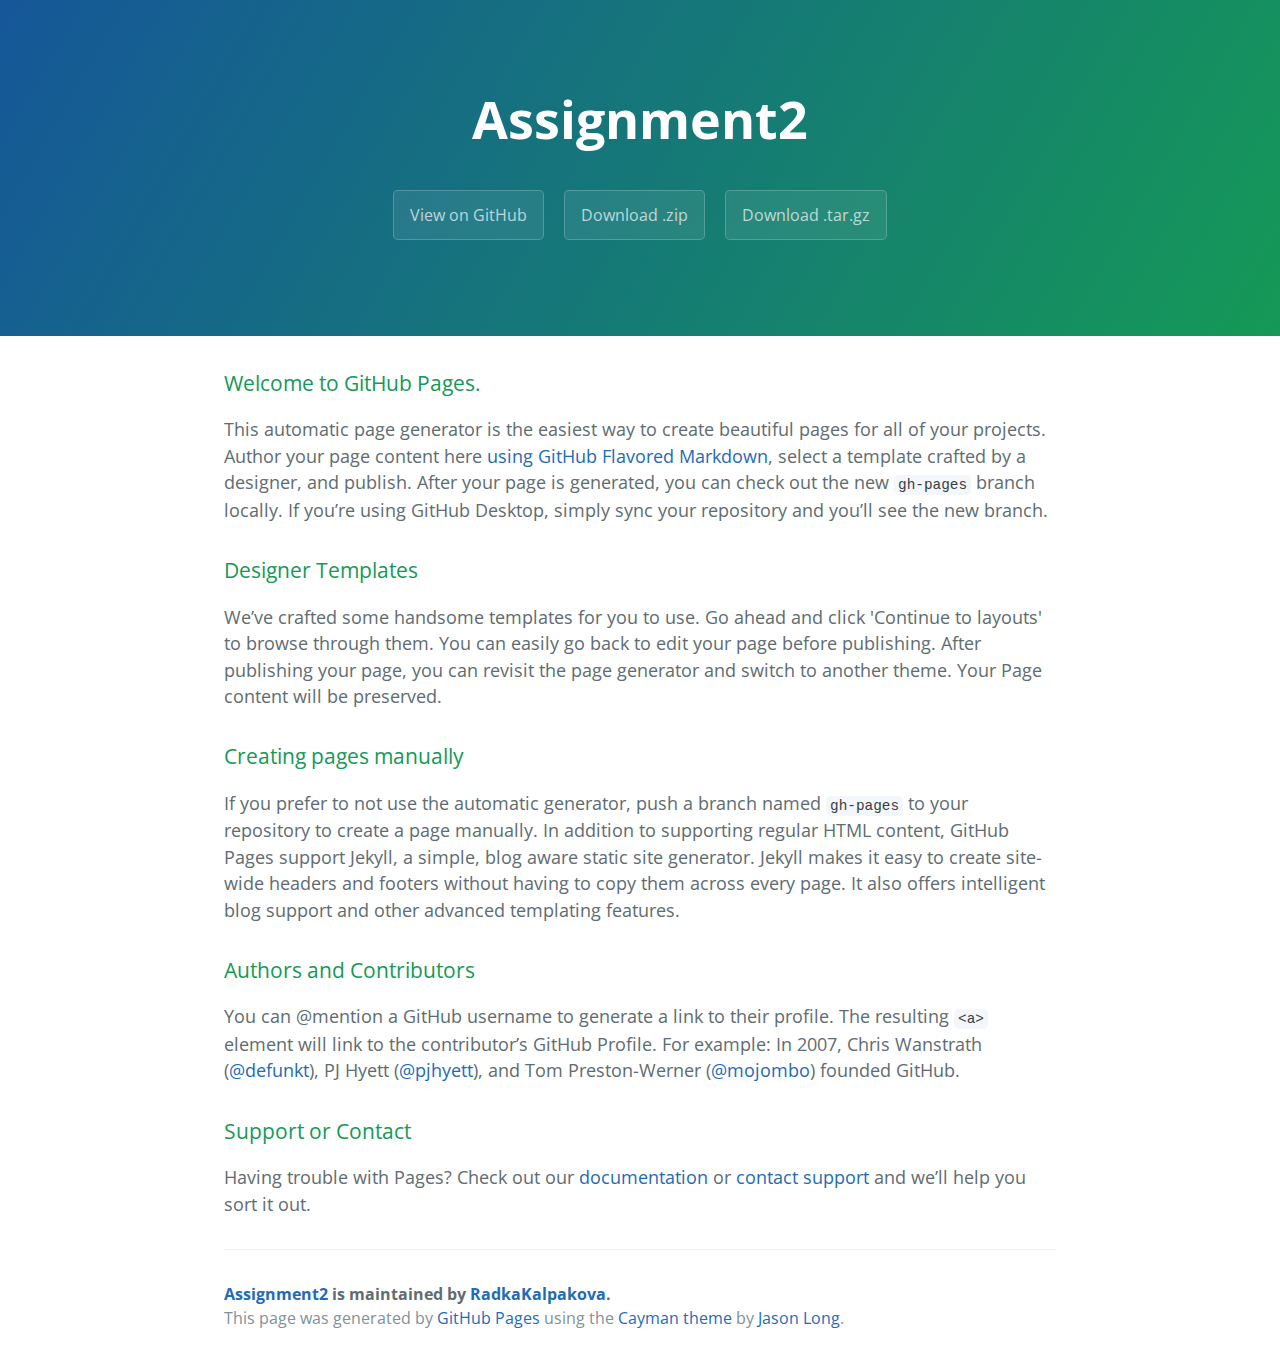
<file: index.html>
<!DOCTYPE html>
<html lang="en-us">
  <head>
    <meta charset="UTF-8">
    <title>Assignment2 by RadkaKalpakova</title>
    <meta name="viewport" content="width=device-width, initial-scale=1">
    <link rel="stylesheet" type="text/css" href="stylesheets/normalize.css" media="screen">
    <link href='https://fonts.googleapis.com/css?family=Open+Sans:400,700' rel='stylesheet' type='text/css'>
    <link rel="stylesheet" type="text/css" href="stylesheets/stylesheet.css" media="screen">
    <link rel="stylesheet" type="text/css" href="stylesheets/github-light.css" media="screen">
  </head>
  <body>
    <section class="page-header">
      <h1 class="project-name">Assignment2</h1>
      <h2 class="project-tagline"></h2>
      <a href="https://github.com/RadkaKalpakova/assignment2" class="btn">View on GitHub</a>
      <a href="https://github.com/RadkaKalpakova/assignment2/zipball/master" class="btn">Download .zip</a>
      <a href="https://github.com/RadkaKalpakova/assignment2/tarball/master" class="btn">Download .tar.gz</a>
    </section>

    <section class="main-content">
      <h3>
<a id="welcome-to-github-pages" class="anchor" href="#welcome-to-github-pages" aria-hidden="true"><span aria-hidden="true" class="octicon octicon-link"></span></a>Welcome to GitHub Pages.</h3>

<p>This automatic page generator is the easiest way to create beautiful pages for all of your projects. Author your page content here <a href="https://guides.github.com/features/mastering-markdown/">using GitHub Flavored Markdown</a>, select a template crafted by a designer, and publish. After your page is generated, you can check out the new <code>gh-pages</code> branch locally. If you’re using GitHub Desktop, simply sync your repository and you’ll see the new branch.</p>

<h3>
<a id="designer-templates" class="anchor" href="#designer-templates" aria-hidden="true"><span aria-hidden="true" class="octicon octicon-link"></span></a>Designer Templates</h3>

<p>We’ve crafted some handsome templates for you to use. Go ahead and click 'Continue to layouts' to browse through them. You can easily go back to edit your page before publishing. After publishing your page, you can revisit the page generator and switch to another theme. Your Page content will be preserved.</p>

<h3>
<a id="creating-pages-manually" class="anchor" href="#creating-pages-manually" aria-hidden="true"><span aria-hidden="true" class="octicon octicon-link"></span></a>Creating pages manually</h3>

<p>If you prefer to not use the automatic generator, push a branch named <code>gh-pages</code> to your repository to create a page manually. In addition to supporting regular HTML content, GitHub Pages support Jekyll, a simple, blog aware static site generator. Jekyll makes it easy to create site-wide headers and footers without having to copy them across every page. It also offers intelligent blog support and other advanced templating features.</p>

<h3>
<a id="authors-and-contributors" class="anchor" href="#authors-and-contributors" aria-hidden="true"><span aria-hidden="true" class="octicon octicon-link"></span></a>Authors and Contributors</h3>

<p>You can @mention a GitHub username to generate a link to their profile. The resulting <code>&lt;a&gt;</code> element will link to the contributor’s GitHub Profile. For example: In 2007, Chris Wanstrath (<a href="https://github.com/defunkt" class="user-mention">@defunkt</a>), PJ Hyett (<a href="https://github.com/pjhyett" class="user-mention">@pjhyett</a>), and Tom Preston-Werner (<a href="https://github.com/mojombo" class="user-mention">@mojombo</a>) founded GitHub.</p>

<h3>
<a id="support-or-contact" class="anchor" href="#support-or-contact" aria-hidden="true"><span aria-hidden="true" class="octicon octicon-link"></span></a>Support or Contact</h3>

<p>Having trouble with Pages? Check out our <a href="https://help.github.com/pages">documentation</a> or <a href="https://github.com/contact">contact support</a> and we’ll help you sort it out.</p>

      <footer class="site-footer">
        <span class="site-footer-owner"><a href="https://github.com/RadkaKalpakova/assignment2">Assignment2</a> is maintained by <a href="https://github.com/RadkaKalpakova">RadkaKalpakova</a>.</span>

        <span class="site-footer-credits">This page was generated by <a href="https://pages.github.com">GitHub Pages</a> using the <a href="https://github.com/jasonlong/cayman-theme">Cayman theme</a> by <a href="https://twitter.com/jasonlong">Jason Long</a>.</span>
      </footer>

    </section>

  
  </body>
</html>
</file>
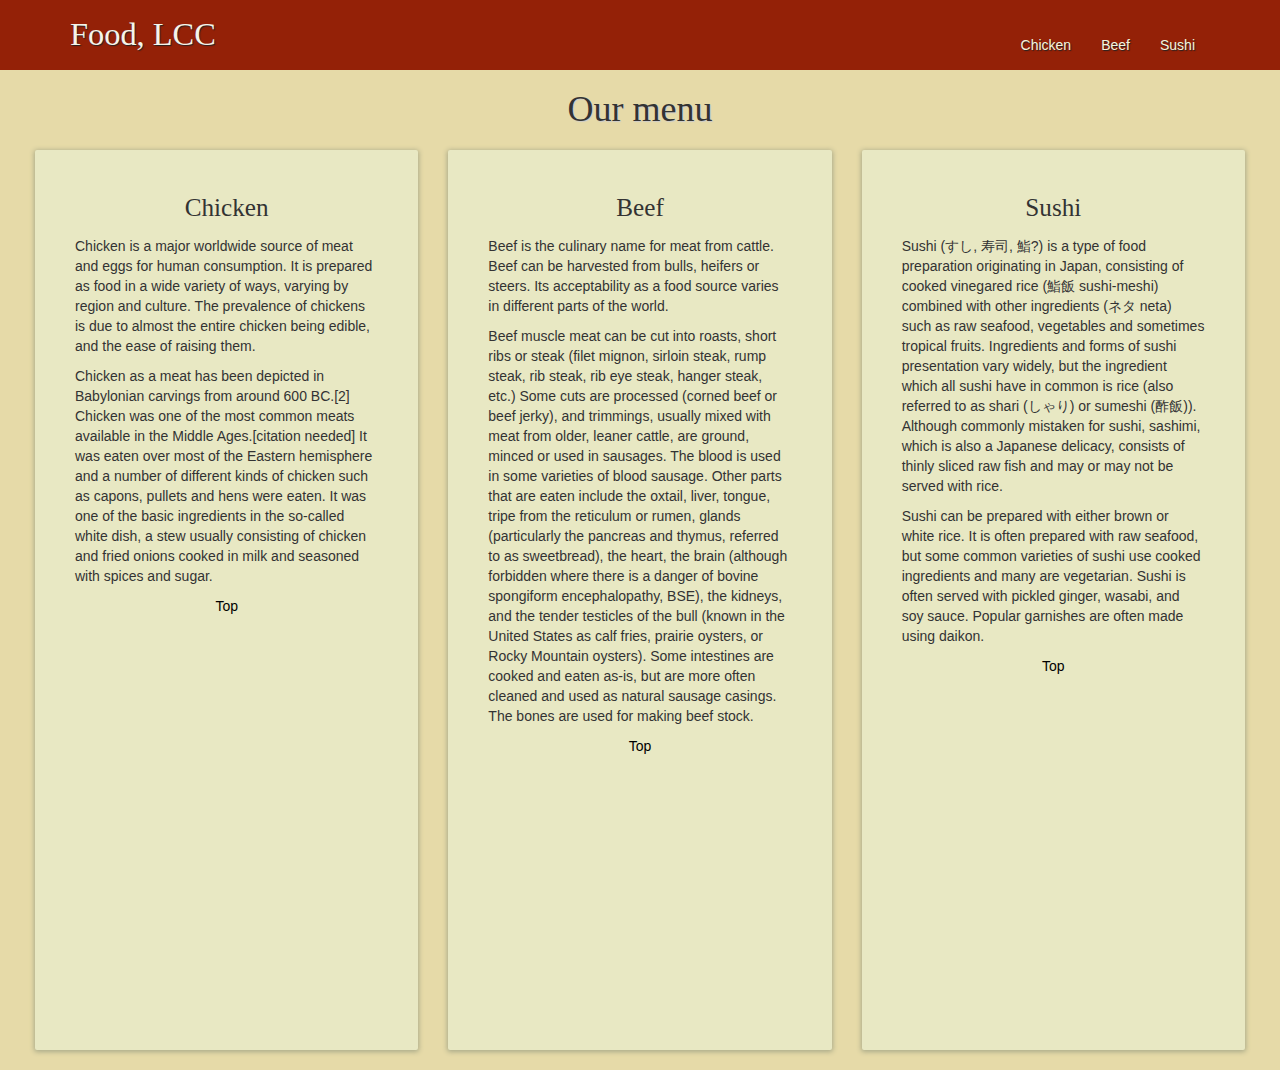
<file: site/index.html>
<!doctype html>
<html>
<head>
	<meta charset="utf-8">
   	<meta http-equiv="X-UA-Compatible" content="IE=edge">
   	<meta name="viewport" content="width=device-width, initial-scale=1">
		<title>assignment</title>
	<link rel="stylesheet" href="css/bootstrap.min.css">
   	<link rel="stylesheet" href="css/styles.css">   
   	<link href='https://fonts.googleapis.com/css?family=Josefin+Sans' rel='stylesheet' type='text/css'> 
</head>
<body>
<header>
      <nav id="header-nav" class="navbar navbar-default">
         <div class="container">
         	<div class="navbar-header">
         		<div class="navbar-brand">
                <p><span>Food, LCC</span></p>
         		 </div>
         			 <button type="button" class="navbar-toggle collapsed" data-toggle="collapse" data-target="#collapsable-nav" aria-expanded="false">
                        <span class="sr-only">Toggle navigation</span>
                        <span class="icon-bar"></span>
                        <span class="icon-bar"></span>
                        <span class="icon-bar"></span>
                    </button>
         	</div>
         		
         		 
  					<div id="collapsable-nav" class="collapse navbar-collapse">
                     	<ul id="nav-list" class="nav navbar-nav navbar-right">
                     		<li>
                     			<a href="#chicken">
                     			<br class="hidden-xs">Chicken</a>
                     		</li>
                     		<li>
                     			<a href="#beef">
                     			<br class="hidden-xs">Beef</a>
                     		</li>
                     		<li>
                     			<a href="#sushi">
                     			<br class="hidden-xs">Sushi</a>
                     		</li>
                     	</ul>
                     </div>
                 </div>
         	
                
               </nav>
         </header>

<h1 class="text-center">Our menu</h1>
	<div id="tiles" class="row">

	 <div class="col-md-4 col-sm-6 col-12">
	   <div id="tile">
	 <a name="chicken"></a><p class="text-center"><span>Chicken</span></p>
     <p> Chicken is a major worldwide source of meat and eggs for human consumption. It is prepared as food in a wide variety of ways, varying by region and culture. The prevalence of chickens is due to almost the entire chicken being edible, and the ease of raising them.</p>

	<p>Chicken as a meat has been depicted in Babylonian carvings from around 600 BC.[2] Chicken was one of the most common meats available in the Middle Ages.[citation needed] It was eaten over most of the Eastern hemisphere and a number of different kinds of chicken such as capons, pullets and hens were eaten. It was one of the basic ingredients in the so-called white dish, a stew usually consisting of chicken and fried onions cooked in milk and seasoned with spices and sugar.
     <p style="text-align: center;"><a href="index.html" style="color: #000; text-decoration: none; font-size: 14px;">Top</a></p</p></div>

    </div>

     <div class="col-md-4 col-sm-6 col-xs-12">
      <div id="tile">
     <a name="beef"></a><p class="text-center"><span>Beef</span></p>
     <p>Beef is the culinary name for meat from cattle. Beef can be harvested from bulls, heifers or steers. Its acceptability as a food source varies in different parts of the world.</p>

	<p>Beef muscle meat can be cut into roasts, short ribs or steak (filet mignon, sirloin steak, rump steak, rib steak, rib eye steak, hanger steak, etc.) Some cuts are processed (corned beef or beef jerky), and trimmings, usually mixed with meat from older, leaner cattle, are ground, minced or used in sausages. The blood is used in some varieties of blood sausage. Other parts that are eaten include the oxtail, liver, tongue, tripe from the reticulum or rumen, glands (particularly the pancreas and thymus, referred to as sweetbread), the heart, the brain (although forbidden where there is a danger of bovine spongiform encephalopathy, BSE), the kidneys, and the tender testicles of the bull (known in the United States as calf fries, prairie oysters, or Rocky Mountain oysters). Some intestines are cooked and eaten as-is, but are more often cleaned and used as natural sausage casings. The bones are used for making beef stock.<p style="text-align: center;"><a href="index.html" style="color: #000; text-decoration: none; font-size: 14px;">Top</a></p></p></div>
     
     </div>

     <div class="col-md-4 col-sm-12 col-xs-12">
      <div id="sushi">
     <p class="text-center"><span>Sushi</span></p>
     <p>
     <a name="sushi"></a>Sushi (すし, 寿司, 鮨?) is a type of food preparation originating in Japan, consisting of cooked vinegared rice (鮨飯 sushi-meshi) combined with other ingredients (ネタ neta) such as raw seafood, vegetables and sometimes tropical fruits. Ingredients and forms of sushi presentation vary widely, but the ingredient which all sushi have in common is rice (also referred to as shari (しゃり) or sumeshi (酢飯)). Although commonly mistaken for sushi, sashimi, which is also a Japanese delicacy, consists of thinly sliced raw fish and may or may not be served with rice.</p>

	<p>Sushi can be prepared with either brown or white rice. It is often prepared with raw seafood, but some common varieties of sushi use cooked ingredients and many are vegetarian. Sushi is often served with pickled ginger, wasabi, and soy sauce. Popular garnishes are often made using daikon.<p style="text-align: center;"><a href="index.html" style="color: #000; text-decoration: none; font-size: 14px;">Top</a></p</p>
    
     </div>

	</div>



<script src="https://code.jquery.com/jquery-2.1.4.min.js"></script>
<script src="js/bootstrap.min.js"></script>


</body>
</html>
</file>
<file: stylesheets/stylesheet.css>
* {
  box-sizing: border-box; }

body {
  padding: 0;
  margin: 0;
  font-family: "Open Sans", "Helvetica Neue", Helvetica, Arial, sans-serif;
  font-size: 16px;
  line-height: 1.5;
  color: #606c71; }

a {
  color: #1e6bb8;
  text-decoration: none; }
  a:hover {
    text-decoration: underline; }

.btn {
  display: inline-block;
  margin-bottom: 1rem;
  color: rgba(255, 255, 255, 0.7);
  background-color: rgba(255, 255, 255, 0.08);
  border-color: rgba(255, 255, 255, 0.2);
  border-style: solid;
  border-width: 1px;
  border-radius: 0.3rem;
  transition: color 0.2s, background-color 0.2s, border-color 0.2s; }
  .btn + .btn {
    margin-left: 1rem; }

.btn:hover {
  color: rgba(255, 255, 255, 0.8);
  text-decoration: none;
  background-color: rgba(255, 255, 255, 0.2);
  border-color: rgba(255, 255, 255, 0.3); }

@media screen and (min-width: 64em) {
  .btn {
    padding: 0.75rem 1rem; } }

@media screen and (min-width: 42em) and (max-width: 64em) {
  .btn {
    padding: 0.6rem 0.9rem;
    font-size: 0.9rem; } }

@media screen and (max-width: 42em) {
  .btn {
    display: block;
    width: 100%;
    padding: 0.75rem;
    font-size: 0.9rem; }
    .btn + .btn {
      margin-top: 1rem;
      margin-left: 0; } }

.page-header {
  color: #fff;
  text-align: center;
  background-color: #159957;
  background-image: linear-gradient(120deg, #155799, #159957); }

@media screen and (min-width: 64em) {
  .page-header {
    padding: 5rem 6rem; } }

@media screen and (min-width: 42em) and (max-width: 64em) {
  .page-header {
    padding: 3rem 4rem; } }

@media screen and (max-width: 42em) {
  .page-header {
    padding: 2rem 1rem; } }

.project-name {
  margin-top: 0;
  margin-bottom: 0.1rem; }

@media screen and (min-width: 64em) {
  .project-name {
    font-size: 3.25rem; } }

@media screen and (min-width: 42em) and (max-width: 64em) {
  .project-name {
    font-size: 2.25rem; } }

@media screen and (max-width: 42em) {
  .project-name {
    font-size: 1.75rem; } }

.project-tagline {
  margin-bottom: 2rem;
  font-weight: normal;
  opacity: 0.7; }

@media screen and (min-width: 64em) {
  .project-tagline {
    font-size: 1.25rem; } }

@media screen and (min-width: 42em) and (max-width: 64em) {
  .project-tagline {
    font-size: 1.15rem; } }

@media screen and (max-width: 42em) {
  .project-tagline {
    font-size: 1rem; } }

.main-content :first-child {
  margin-top: 0; }
.main-content img {
  max-width: 100%; }
.main-content h1, .main-content h2, .main-content h3, .main-content h4, .main-content h5, .main-content h6 {
  margin-top: 2rem;
  margin-bottom: 1rem;
  font-weight: normal;
  color: #159957; }
.main-content p {
  margin-bottom: 1em; }
.main-content code {
  padding: 2px 4px;
  font-family: Consolas, "Liberation Mono", Menlo, Courier, monospace;
  font-size: 0.9rem;
  color: #383e41;
  background-color: #f3f6fa;
  border-radius: 0.3rem; }
.main-content pre {
  padding: 0.8rem;
  margin-top: 0;
  margin-bottom: 1rem;
  font: 1rem Consolas, "Liberation Mono", Menlo, Courier, monospace;
  color: #567482;
  word-wrap: normal;
  background-color: #f3f6fa;
  border: solid 1px #dce6f0;
  border-radius: 0.3rem; }
  .main-content pre > code {
    padding: 0;
    margin: 0;
    font-size: 0.9rem;
    color: #567482;
    word-break: normal;
    white-space: pre;
    background: transparent;
    border: 0; }
.main-content .highlight {
  margin-bottom: 1rem; }
  .main-content .highlight pre {
    margin-bottom: 0;
    word-break: normal; }
.main-content .highlight pre, .main-content pre {
  padding: 0.8rem;
  overflow: auto;
  font-size: 0.9rem;
  line-height: 1.45;
  border-radius: 0.3rem; }
.main-content pre code, .main-content pre tt {
  display: inline;
  max-width: initial;
  padding: 0;
  margin: 0;
  overflow: initial;
  line-height: inherit;
  word-wrap: normal;
  background-color: transparent;
  border: 0; }
  .main-content pre code:before, .main-content pre code:after, .main-content pre tt:before, .main-content pre tt:after {
    content: normal; }
.main-content ul, .main-content ol {
  margin-top: 0; }
.main-content blockquote {
  padding: 0 1rem;
  margin-left: 0;
  color: #819198;
  border-left: 0.3rem solid #dce6f0; }
  .main-content blockquote > :first-child {
    margin-top: 0; }
  .main-content blockquote > :last-child {
    margin-bottom: 0; }
.main-content table {
  display: block;
  width: 100%;
  overflow: auto;
  word-break: normal;
  word-break: keep-all; }
  .main-content table th {
    font-weight: bold; }
  .main-content table th, .main-content table td {
    padding: 0.5rem 1rem;
    border: 1px solid #e9ebec; }
.main-content dl {
  padding: 0; }
  .main-content dl dt {
    padding: 0;
    margin-top: 1rem;
    font-size: 1rem;
    font-weight: bold; }
  .main-content dl dd {
    padding: 0;
    margin-bottom: 1rem; }
.main-content hr {
  height: 2px;
  padding: 0;
  margin: 1rem 0;
  background-color: #eff0f1;
  border: 0; }

@media screen and (min-width: 64em) {
  .main-content {
    max-width: 64rem;
    padding: 2rem 6rem;
    margin: 0 auto;
    font-size: 1.1rem; } }

@media screen and (min-width: 42em) and (max-width: 64em) {
  .main-content {
    padding: 2rem 4rem;
    font-size: 1.1rem; } }

@media screen and (max-width: 42em) {
  .main-content {
    padding: 2rem 1rem;
    font-size: 1rem; } }

.site-footer {
  padding-top: 2rem;
  margin-top: 2rem;
  border-top: solid 1px #eff0f1; }

.site-footer-owner {
  display: block;
  font-weight: bold; }

.site-footer-credits {
  color: #819198; }

@media screen and (min-width: 64em) {
  .site-footer {
    font-size: 1rem; } }

@media screen and (min-width: 42em) and (max-width: 64em) {
  .site-footer {
    font-size: 1rem; } }

@media screen and (max-width: 42em) {
  .site-footer {
    font-size: 0.9rem; } }
</file>
<file: stylesheets/github-light.css>
/*
The MIT License (MIT)

Copyright (c) 2016 GitHub, Inc.

Permission is hereby granted, free of charge, to any person obtaining a copy
of this software and associated documentation files (the "Software"), to deal
in the Software without restriction, including without limitation the rights
to use, copy, modify, merge, publish, distribute, sublicense, and/or sell
copies of the Software, and to permit persons to whom the Software is
furnished to do so, subject to the following conditions:

The above copyright notice and this permission notice shall be included in all
copies or substantial portions of the Software.

THE SOFTWARE IS PROVIDED "AS IS", WITHOUT WARRANTY OF ANY KIND, EXPRESS OR
IMPLIED, INCLUDING BUT NOT LIMITED TO THE WARRANTIES OF MERCHANTABILITY,
FITNESS FOR A PARTICULAR PURPOSE AND NONINFRINGEMENT. IN NO EVENT SHALL THE
AUTHORS OR COPYRIGHT HOLDERS BE LIABLE FOR ANY CLAIM, DAMAGES OR OTHER
LIABILITY, WHETHER IN AN ACTION OF CONTRACT, TORT OR OTHERWISE, ARISING FROM,
OUT OF OR IN CONNECTION WITH THE SOFTWARE OR THE USE OR OTHER DEALINGS IN THE
SOFTWARE.

*/

.pl-c /* comment */ {
  color: #969896;
}

.pl-c1 /* constant, variable.other.constant, support, meta.property-name, support.constant, support.variable, meta.module-reference, markup.raw, meta.diff.header */,
.pl-s .pl-v /* string variable */ {
  color: #0086b3;
}

.pl-e /* entity */,
.pl-en /* entity.name */ {
  color: #795da3;
}

.pl-smi /* variable.parameter.function, storage.modifier.package, storage.modifier.import, storage.type.java, variable.other */,
.pl-s .pl-s1 /* string source */ {
  color: #333;
}

.pl-ent /* entity.name.tag */ {
  color: #63a35c;
}

.pl-k /* keyword, storage, storage.type */ {
  color: #a71d5d;
}

.pl-s /* string */,
.pl-pds /* punctuation.definition.string, string.regexp.character-class */,
.pl-s .pl-pse .pl-s1 /* string punctuation.section.embedded source */,
.pl-sr /* string.regexp */,
.pl-sr .pl-cce /* string.regexp constant.character.escape */,
.pl-sr .pl-sre /* string.regexp source.ruby.embedded */,
.pl-sr .pl-sra /* string.regexp string.regexp.arbitrary-repitition */ {
  color: #183691;
}

.pl-v /* variable */ {
  color: #ed6a43;
}

.pl-id /* invalid.deprecated */ {
  color: #b52a1d;
}

.pl-ii /* invalid.illegal */ {
  color: #f8f8f8;
  background-color: #b52a1d;
}

.pl-sr .pl-cce /* string.regexp constant.character.escape */ {
  font-weight: bold;
  color: #63a35c;
}

.pl-ml /* markup.list */ {
  color: #693a17;
}

.pl-mh /* markup.heading */,
.pl-mh .pl-en /* markup.heading entity.name */,
.pl-ms /* meta.separator */ {
  font-weight: bold;
  color: #1d3e81;
}

.pl-mq /* markup.quote */ {
  color: #008080;
}

.pl-mi /* markup.italic */ {
  font-style: italic;
  color: #333;
}

.pl-mb /* markup.bold */ {
  font-weight: bold;
  color: #333;
}

.pl-md /* markup.deleted, meta.diff.header.from-file */ {
  color: #bd2c00;
  background-color: #ffecec;
}

.pl-mi1 /* markup.inserted, meta.diff.header.to-file */ {
  color: #55a532;
  background-color: #eaffea;
}

.pl-mdr /* meta.diff.range */ {
  font-weight: bold;
  color: #795da3;
}

.pl-mo /* meta.output */ {
  color: #1d3e81;
}
</file>
<file: site/css/styles.css>
body{
	background-color: #E6DAA8;
}


#header-nav{
	border-radius: 0;
	border: 0;
	background-color: #942107;
}

#header-nav a{
	color: #F5F5DF;
	
}

/*.navbar-default .navbar-collapse {
	border-color: #942107;
}*/

.navbar-default .navbar-toggle .icon-bar {
	background-color: #631504;
}

.navbar-toggle {
	background-color: #F5F5DF;
	border: 1px solid #821A03;
}



.navbar-default .navbar-toggle:focus, .navbar-default .navbar-toggle:hover {
	background-color: #E8E8C3;
}



#tiles {
	margin: 20px;

}

#tile {
	padding: 40px;
	background-color: #E8E8C3;
	border-radius: 2px;
	box-shadow: 0 1px 5px 1px #ABAB89;
}

#sushi{
	padding: 40px;
	background-color: #E8E8C3;
	border-radius: 2px;
	box-shadow: 0 1px 5px 1px #ABAB89;
}

.navbar-brand p span{ 
	vertical-align: center;
	font-family: "Times New Roman", Times, serif;
	font-size: 1.8em;
	color: #F5F5EB;
	text-shadow: 1px 1px 1px #222;
	padding-top: 20px;
}

#tile p span{
	font-family: "Times New Roman", Times, serif;
	font-size: 1.8em;
}

#sushi p span{
	font-family: "Times New Roman", Times, serif;
	font-size: 1.8em;
}

h1{
	font-family: "Times New Roman", Times, serif;
	text-shadow: 1px 1px 1px #ccc;
}



@media (min-width: 1200px) {
	.navbar-brand {
	margin-top: 9px;
}

	#tile{
		height: 900px;
	}

	#sushi{
		height: 900px;
	}

	#header-nav a{
		text-shadow: 1px 1px 1px #222;
	}
}

@media (min-width: 991px) and (max-width: 1199px){
	.navbar-brand {
	margin-top: 9px;
}

	#tile{
		height: 900px;
	}

	#sushi {
		height: 900px;
	}

	#header-nav a{
		text-shadow: 1px 1px 1px #222;
	}
}

@media (min-width: 768px) and (max-width: 990px) {
	.navbar-brand {
	margin-top: 9px;
}

	#header-nav a{
		text-shadow: 1px 1px 1px #222;
	}

	#tile{
		height: 750px;
		margin-bottom: 20px;
	}

	#sushi {
		height: 320px;
	}

}


@media (max-width: 767px) {
	 a {
		text-align: center;
		font-size: 1.2em;
	}

	#nav-list{
		background-color: #F5F5DF;
		//margin-bottom: -1px;
		border: 0;

	}

	#header-nav a{
	color: #000;
	}

	#tile{
		margin-bottom: 20px;
	}

}

@media (max-width: 479px) {
	a {
		text-align: center;
		font-size: 1.2em;
	}

	#nav-list{
		background-color: #F5F5DF;
		//margin-bottom: -1px;
	}

	#header-nav a{
	color: #000;
	}

}
</file>
